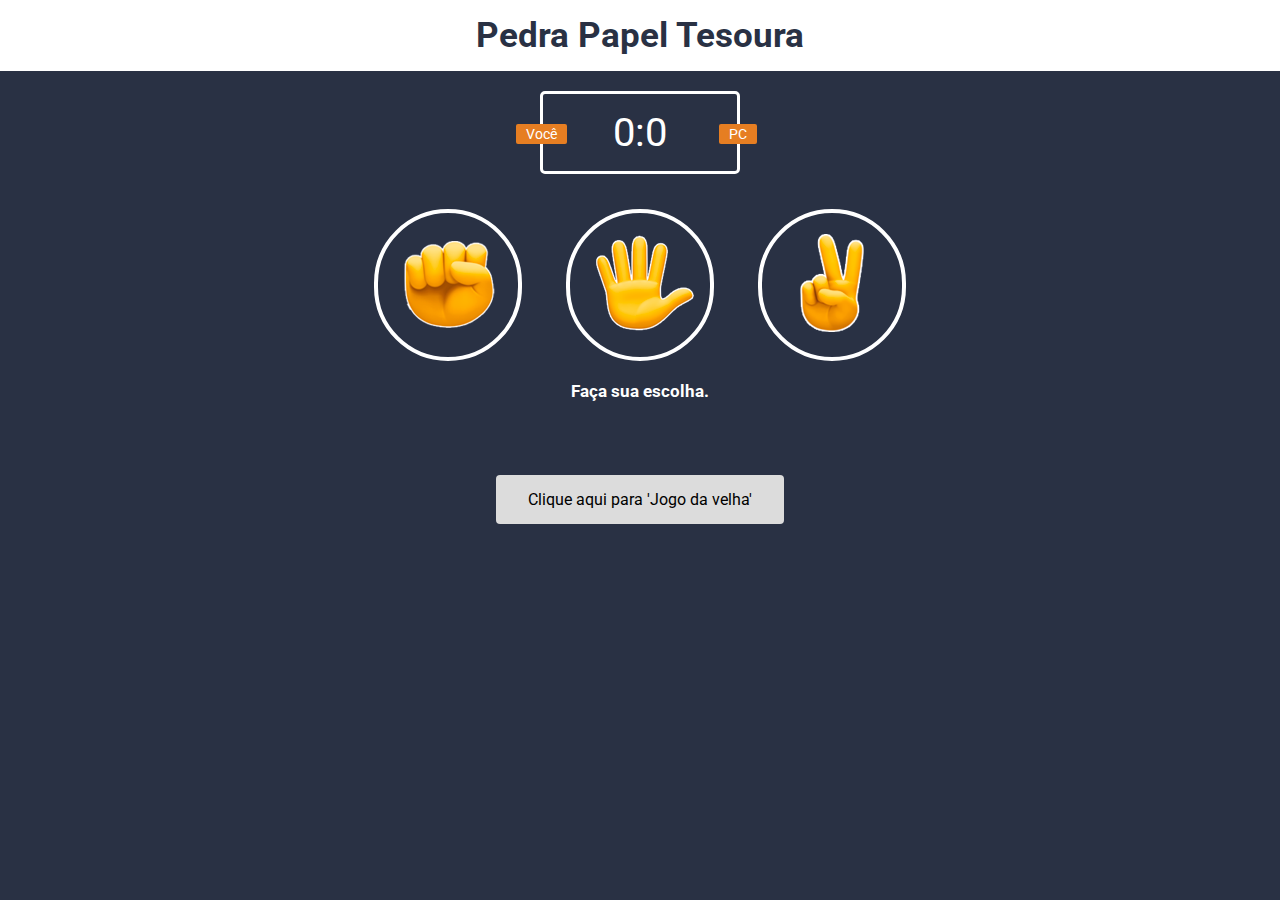
<file: index.html>
<!DOCTYPE html>
<html>
    <head>
        <meta charset="utf-8">
        <title>Dude's Basement</title>
        <link rel="shortcut icon" type="image/png" href="imagens/pedra.png">
        <link rel="stylesheet" href="styles.css">
    </head>
    <body>
        <div class="PPT">
            <header>
                <h1>Pedra Papel Tesoura</h1>
            </header>

            <div class="score-board">
                <div id="user-label" class="badge">Você</div> 
                <div id="computer-label" class="badge">PC</div>
                <span id="user-score">0</span>:<span id="computer-score">0</span>
            </div>

            <div class="result">
                <p></p>
            </div>

            <div class="choices">
                <div class="choice" id="0">
                    <img src="imagens/pedra.png" alt=Pedra>
                </div>
                <div class="choice" id="1">
                    <img src="imagens/papel.png" alt="Papel">
                </div>
                <div class="choice" id="2">
                    <img src="imagens/tesoura.png" alt="Tesoura">
                </div>
            </div>
            
            <p id="action-message">Faça sua escolha.</p>
            <script src="app.js" charset="utf-8"></script>
            <a href="page2.html">Clique aqui para 'Jogo da velha'</a>
        </div>
    </body>
</html>
</file>
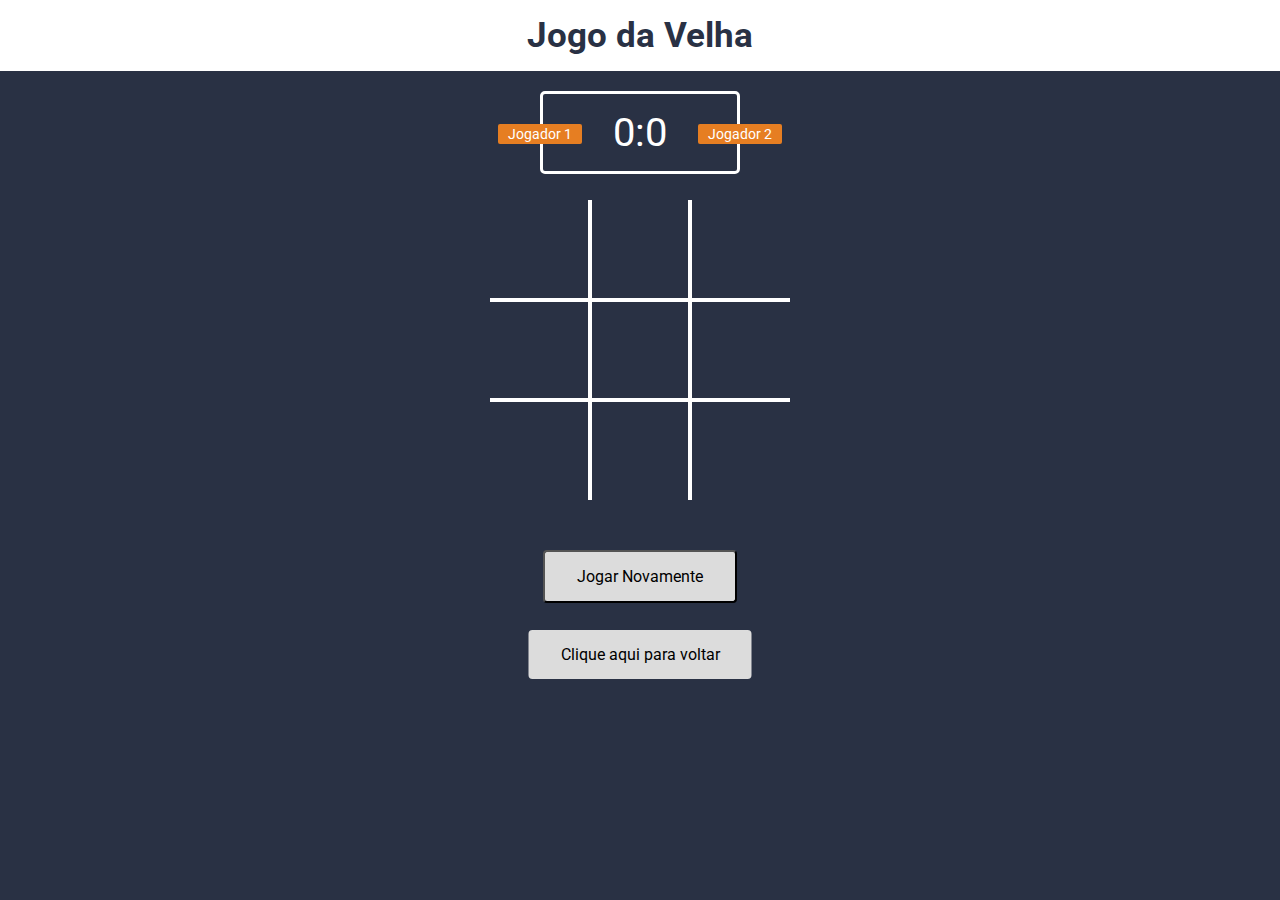
<file: page2.html>
<!DOCTYPE html>

<html>
<head>
  <meta charset="UTF-8">
  <title>Jogo da Véia</title>
  
  <link rel="stylesheet" href="styles2.css">

</head>

<body>
	<header>
		<h1>Jogo da Velha</h1>
	</header>
	<div class="score-board">
		<div id="Player1-label" class="badge">Jogador 1</div> 
		<div id="Player2-label" class="badge">Jogador 2</div>
		<span id="Player1">0</span>:<span id="Player2">0</span>
	</div>
	<div class="TicTacToe">
		<table>
			<tr>
				<td class="cell" id="0"></td>
				<td class="cell" id="1"></td>
				<td class="cell" id="2"></td>
			</tr>
			<tr>
				<td class="cell" id="3"></td>
				<td class="cell" id="4"></td>
				<td class="cell" id="5"></td>
			</tr>
			<tr>
				<td class="cell" id="6"></td>
				<td class="cell" id="7"></td>
				<td class="cell" id="8"></td>
			</tr>
		</table>
		<div class="endgame">
			<p></p>
		</div>
		<script src="script.js"></script>
	</div>
	<button onClick="startGame()"  class="button" id="Button">Jogar Novamente</button>
	<a href="index.html">Clique aqui para voltar</a>
</body>
</html>
</file>
<file: styles.css>
@import url('https://fonts.googleapis.com/css2?family=Roboto:wght@400;500;700&display=swap');
* {
    margin:0;
    padding: 0;
    box-sizing: border-box;
}

body {
    background-color: #293144;
}

header {
    padding: 15px;
    background: white;
}

header > h1 {
    color:#293144;
    text-align: center;
    font-family: 'Roboto', sans-serif;
    font-weight: bold;
    font-size: 35px;
}

.score-board {
    margin: 20px auto;
    border: 3px solid white;
    border-radius: 5px;
    text-align: center;
    width: 200px;
    color: white;
    font-size: 40px;
    padding: 15px 20px;
    font-family: 'Roboto', sans-serif;
    position: relative;
}

.badge {
    background:#E67E22 ;
    font-size: 14px;
    padding: 2px 10px;
    font-family: 'Roboto',sans-serif;
    border-radius: 2px;
}

#user-label {
    position: absolute;
    top: 30px;
    left: -27px;
}

#computer-label {
    position: absolute;
    top: 30px;
    right: -20px;
}

.result {
    font-size: 30px;
    color: white;
    text-align: center;
    font-family: 'Roboto',sans-serif;
    font-weight: bold;
    margin: 35px;
}

.choices {
    margin-top: 40px 0;
    text-align: center;
}

.choice {
    display: inline-block;
    border-radius: 80px;
    border: 4px solid white;
    padding: 10px;
    margin: 0 20px;
}

.choice:hover {
    cursor: pointer;
    background: #37425B;
    transition: all 0.3s ease;
}

#action-message {
    text-align: center;
    font-family: 'Roboto',sans-serif;
    font-weight: bold;
    color: white;
    font-size: 17px;
    margin-top: 20px;
}

.green-glow {
    border: 4px solid #4dcc7d;
    box-shadow: 0 0 4px #31b43a;
}

.red-glow{
    border: 4px solid #fc121b;
    box-shadow: 0 0 4px  #d01115;
}

.gray-glow{
    border: 4px solid #464647;
    box-shadow: 0 0 4px #25292b;
}

a {
    background-color: gainsboro;
    border-color: black;
    border-radius: 4px;
    color: black;
    padding: 15px 32px;
    text-align: center;
    text-decoration: none;
    display: inline-block;
    font-size: 16px;
    margin: 4px 2px;
    cursor: pointer;
    margin-top: 100px;
    margin-left: 40%;
    font-family: 'Roboto', sans-serif;
    position: absolute;
    left: 10%;
    transform: translateX(-50%);
    top: 375px;
  }
</file>
<file: styles2.css>
@import url('https://fonts.googleapis.com/css2?family=Roboto:wght@400;500;700&display=swap');

* {
    margin:0;
    padding: 0;
    box-sizing: border-box;
}

body {
    background-color: #293144;
}
.score-board {
    margin: 20px auto;
    border: 3px solid white;
    border-radius: 5px;
    text-align: center;
    width: 200px;
    color: white;
    font-size: 40px;
    padding: 15px 20px;
    font-family: 'Roboto', sans-serif;
    position: relative;
}

.badge {
    background:#E67E22 ;
    font-size: 14px;
    padding: 2px 10px;
    font-family: 'Roboto',sans-serif;
    border-radius: 2px;
}

#Player1-label {
    position: absolute;
    top: 30px;
    left: -45px;
}

#Player2-label {
    position: absolute;
    top: 30px;
    right: -45px;
}

header {
    padding: 15px;
    background: white;
}

header > h1 {
    color:#293144;
    text-align: center;
    font-family: 'Roboto', sans-serif;
    font-weight: bold;
    font-size: 35px;
}

td {
    border: 4px solid rgb(255, 255, 255);
    height: 100px;
    width: 100px;
    text-align: center;
    vertical-align: middle;
    font-family: "Comic Sans MS", cursive,sans-serif;
    font-size: 70px;
    cursor: pointer;
    color: white;
}

table {
    margin-top: 150px;
    border-collapse: collapse;
    position: absolute;
    left: 50%;
    margin-left: -150px;
    top:50px;
}

table tr:first-child td{
    border-top: 0;
}

table tr:last-child td{
    border-bottom: 0;
}

table tr td:first-child {
    border-left: 0;
}

table tr td:last-child {
    border-right: 0;
}

.endgame {
    display: block;
    margin-left: auto;
    margin-right: auto;
    margin-top: 145px;
    width: 200px;
    top: 165px;
    left: 37%;
    margin-left: 100px;
    background-color:grey;
    opacity: 0.90;
    position: absolute;
    padding-top: 30px;
    text-align: center;
    border-radius: 5px;
    padding-bottom: 30px;
    color: black;
    font-size: 20px;
    font-family: 'Roboto', sans-serif;
}

.button {
    background-color: gainsboro;
    border-color: black;
    border-radius: 4px;
    color: black;
    padding: 15px 32px;
    text-align: center;
    text-decoration: none;
    font-size: 16px;
    cursor: pointer;
    font-family: 'Roboto', sans-serif;
    position: absolute;
    left: 50%;
    transform: translateX(-50%);
    top: 550px;
  }

  a {
    background-color: gainsboro;
    border-color: black;
    border-radius: 4px;
    color: black;
    padding: 15px 32px;
    text-align: center;
    text-decoration: none;
    font-size: 16px;
    cursor: pointer;
    font-family: 'Roboto', sans-serif;
    position: absolute;
    left: 50%;
    transform: translateX(-50%);
    top: 630px;
  }
</file>
